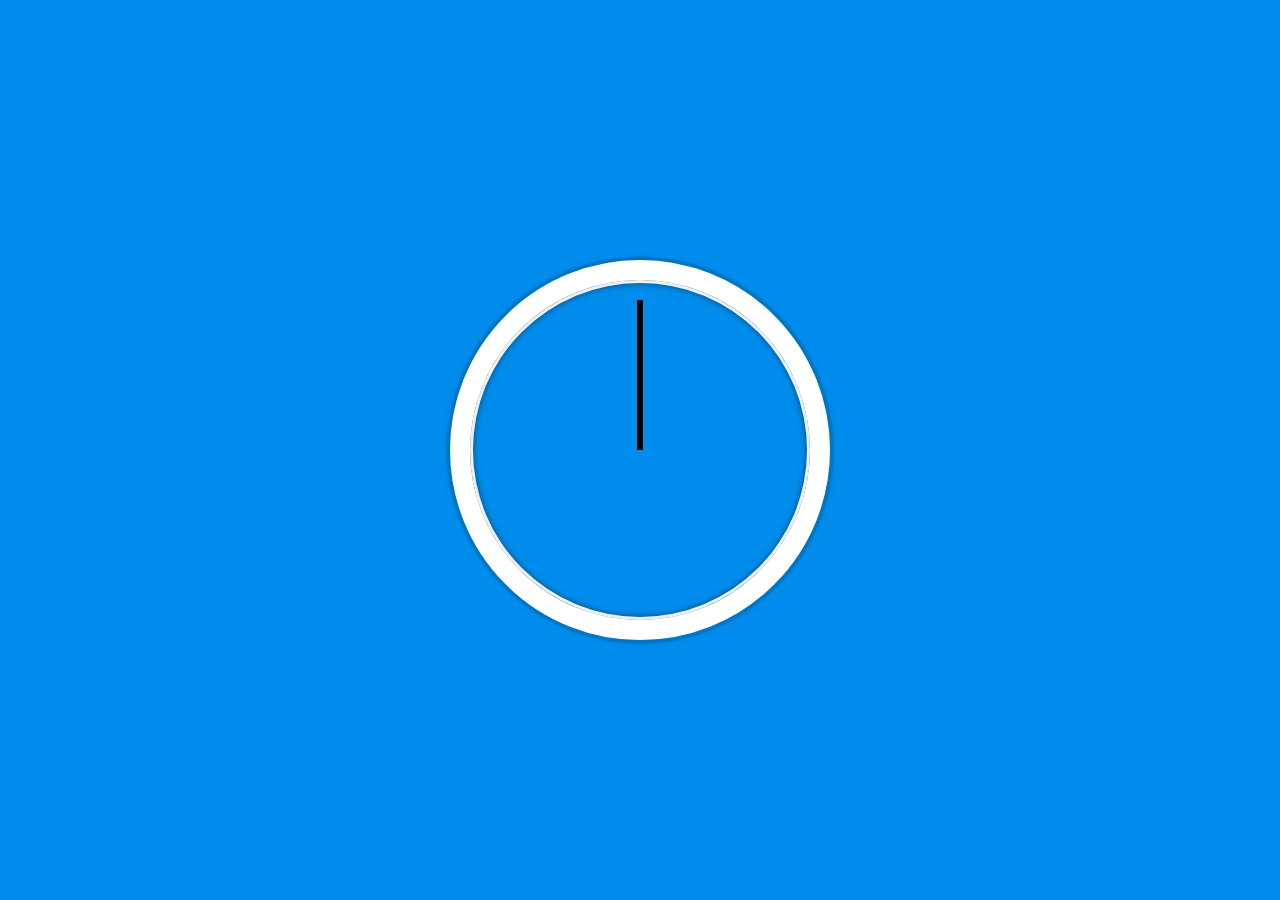
<file: 02 - JS and CSS Clock/index-START.html>
<!DOCTYPE html>
<html lang="en">
<head>
  <meta charset="UTF-8">
  <title>JS + CSS Clock</title>
</head>
<body>


    <div class="clock">
      <div class="clock-face">
        <div class="hand hour-hand"></div>
        <div class="hand min-hand"></div>
        <div class="hand second-hand"></div>
      </div>
    </div>


  <style>
    html {
      background: #018DED url(https://unsplash.it/1500/1000?image=881&blur=5);
      background-size: cover;
      font-family: 'helvetica neue';
      text-align: center;
      font-size: 10px;
    }

    body {
      margin: 0;
      font-size: 2rem;
      display: flex;
      flex: 1;
      min-height: 100vh;
      align-items: center;
    }

    .clock {
      width: 30rem;
      height: 30rem;
      border: 20px solid white;
      border-radius: 50%;
      margin: 50px auto;
      position: relative;
      padding: 2rem;
      box-shadow:
        0 0 0 4px rgba(0,0,0,0.1),
        inset 0 0 0 3px #EFEFEF,
        inset 0 0 10px black,
        0 0 10px rgba(0,0,0,0.2);
    }

    .clock-face {
      position: relative;
      width: 100%;
      height: 100%;
      transform: translateY(-3px); /* account for the height of the clock hands */
    }

    .hand {
      width: 50%;
      height: 6px;
      background: black;
      position: absolute;
      top: 50%;
      transform-origin: 100%;
      transform :rotate(90deg);
      transition: all 0.05s;
      transition-timing-function: cubic-bezier(0.1, 2.7, 0.58, 1);
    }

  </style>

  <script>
  const secondHand = document.querySelector('.second-hand');
  const minHand = document.querySelector('.min-hand');
  const hourHand = document.querySelector('.hour-hand');
  function setDate () {
    const now = new Date();
    const seconds = now.getSeconds();
    const secondsDegrees = (( seconds / 60) * 360) + 90;
    secondHand.style.transform = `rotate(${secondsDegrees}deg)`;
    const minutes = now.getMinutes();
    const minutesDegreees = (( minutes / 60) * 360) + 90;
    minHand.style.transform = `rotate(${minutesDegreees}deg)`;
    const hours = now.getHours();
    const hoursDegreees = (( hours / 12) * 360) + 90;
    hourHand.style.transform = `rotate(${hoursDegreees}deg)`;
   }

   setInterval(setDate, 1000);

  </script>
</body>
</html>
</file>
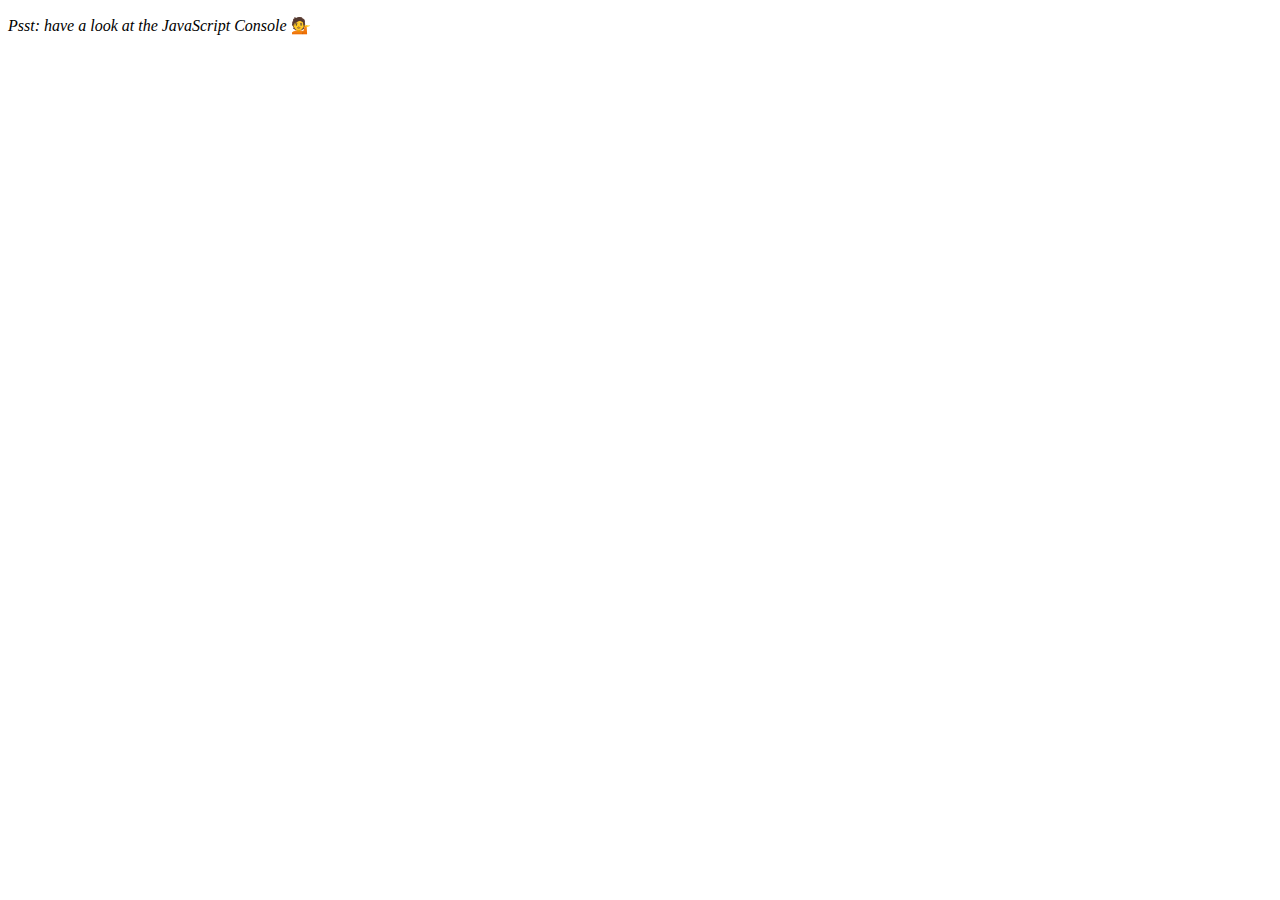
<file: 04 - Array Cardio Day 1/index-START.html>
<!DOCTYPE html>
<html lang="en">
<head>
  <meta charset="UTF-8">
  <title>Array Cardio 💪</title>
</head>
<body>
  <p><em>Psst: have a look at the JavaScript Console</em> 💁</p>
  <script>
    // Get your shorts on - this is an array workout!
    // ## Array Cardio Day 1

    // Some data we can work with

    const inventors = [
      { first: 'Albert', last: 'Einstein', year: 1879, passed: 1955 },
      { first: 'Isaac', last: 'Newton', year: 1643, passed: 1727 },
      { first: 'Galileo', last: 'Galilei', year: 1564, passed: 1642 },
      { first: 'Marie', last: 'Curie', year: 1867, passed: 1934 },
      { first: 'Johannes', last: 'Kepler', year: 1571, passed: 1630 },
      { first: 'Nicolaus', last: 'Copernicus', year: 1473, passed: 1543 },
      { first: 'Max', last: 'Planck', year: 1858, passed: 1947 },
      { first: 'Katherine', last: 'Blodgett', year: 1898, passed: 1979 },
      { first: 'Ada', last: 'Lovelace', year: 1815, passed: 1852 },
      { first: 'Sarah E.', last: 'Goode', year: 1855, passed: 1905 },
      { first: 'Lise', last: 'Meitner', year: 1878, passed: 1968 },
      { first: 'Hanna', last: 'Hammarström', year: 1829, passed: 1909 }
    ];

    const people = ['Beck, Glenn', 'Becker, Carl', 'Beckett, Samuel', 'Beddoes, Mick', 'Beecher, Henry', 'Beethoven, Ludwig', 'Begin, Menachem', 'Belloc, Hilaire', 'Bellow, Saul', 'Benchley, Robert', 'Benenson, Peter', 'Ben-Gurion, David', 'Benjamin, Walter', 'Benn, Tony', 'Bennington, Chester', 'Benson, Leana', 'Bent, Silas', 'Bentsen, Lloyd', 'Berger, Ric', 'Bergman, Ingmar', 'Berio, Luciano', 'Berle, Milton', 'Berlin, Irving', 'Berne, Eric', 'Bernhard, Sandra', 'Berra, Yogi', 'Berry, Halle', 'Berry, Wendell', 'Bethea, Erin', 'Bevan, Aneurin', 'Bevel, Ken', 'Biden, Joseph', 'Bierce, Ambrose', 'Biko, Steve', 'Billings, Josh', 'Biondo, Frank', 'Birrell, Augustine', 'Black, Elk', 'Blair, Robert', 'Blair, Tony', 'Blake, William'];

    // Array.prototype.filter()
    // 1. Filter the list of inventors for those who were born in the 1500's
    const inventors_sorted = inventors.filter(inventor => (inventor.year >= 1500 && inventor.year <= 1599));

    console.table(inventors_sorted);
    // Array.prototype.map()
    // 2. Give us an array of the inventors first and last names
    const inventors_names = inventors.map(inventor => (`${inventor.first} ${inventor.last}`));

    console.log(inventors_names);

    // Array.prototype.sort()
    // 3. Sort the inventors by birthdate, oldest to youngest
    const inventors_ages_sorted = inventors.sort((a, b) => (a.year > b.year ? 1 : -1));

    console.table(inventors_ages_sorted);
    // Array.prototype.reduce()
    // 4. How many years did all the inventors live all together?
    const sum_up = inventors.reduce((total, inventor) => {
      return total + inventor.passed - inventor.year;
    }, 0);

    console.log(sum_up);
    // 5. Sort the inventors by years lived
    const years_sorted = inventors.sort((a, b) => {
      const x = a.passed - a.year;
      const y = b.passed - b.year;
      return x > y ? 1 : -1;
    });

    console.table(years_sorted);
    // 6. create a list of Boulevards in Paris that contain 'de' anywhere in the name
    // https://en.wikipedia.org/wiki/Category:Boulevards_in_Paris


    // 7. sort Exercise
    // Sort the people alphabetically by last name
    const alphabetically = people.sort((a, b) => {
      const [x, y] = a.split(', ');
      const [z, k] = b.split(', ');
      return x > z ? 1 : -1;
    });
    console.log(alphabetically);

    // 8. Reduce Exercise
    // Sum up the instances of each of these
    const data = ['car', 'car', 'truck', 'truck', 'bike', 'walk', 'car', 'van', 'bike', 'walk', 'car', 'van', 'car', 'truck' ];

    const transportation = data.reduce((obj, item) => {
      if (!obj[item]) {
        obj[item] = 0;
      }
      obj[item]++;
      return obj;
    }, {})

    console.log(transportation);
  </script>
</body>
</html>
</file>
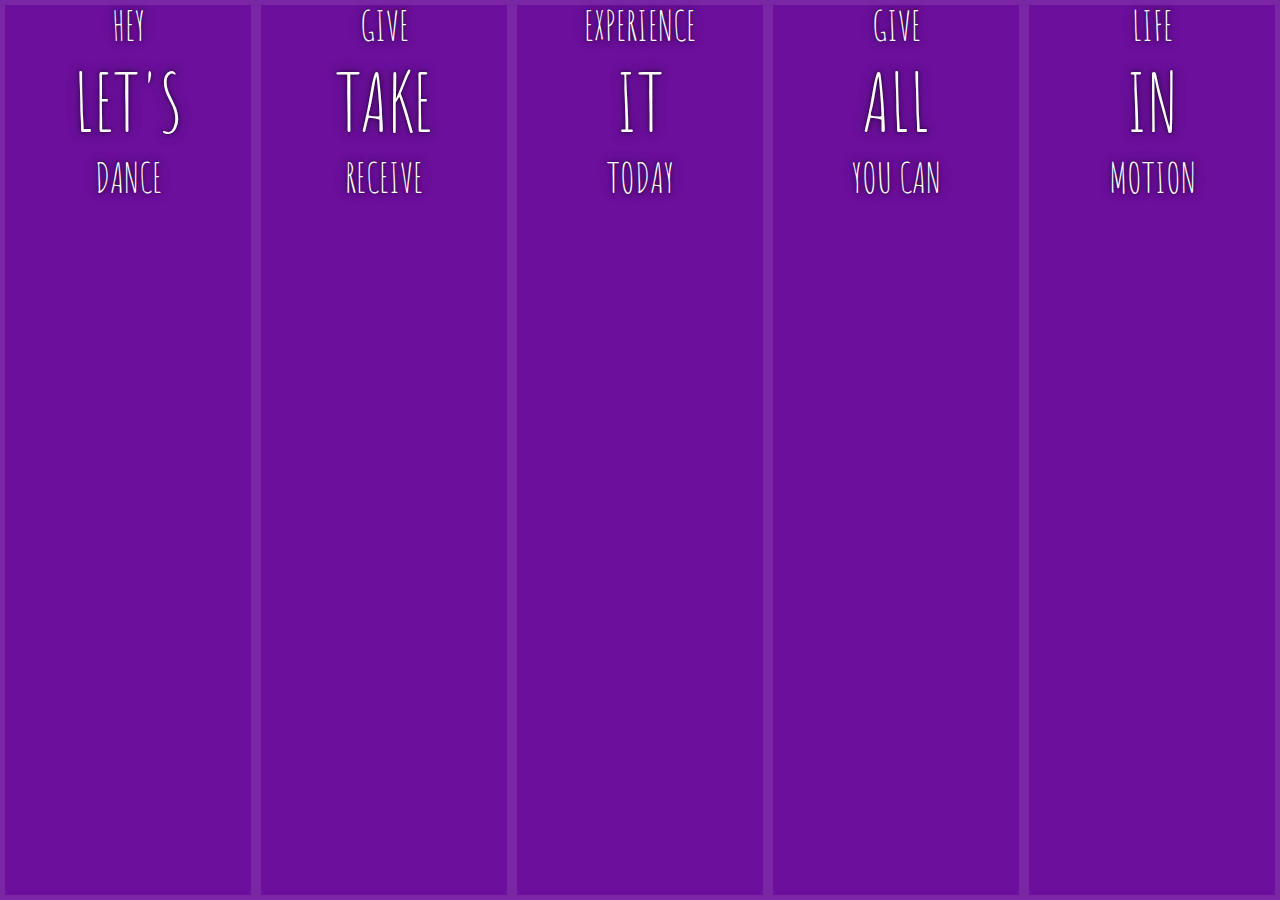
<file: 05 - Flex Panel Gallery/index-START.html>
<!DOCTYPE html>
<html lang="en">
<head>
  <meta charset="UTF-8">
  <title>Flex Panels 💪</title>
  <link href='https://fonts.googleapis.com/css?family=Amatic+SC' rel='stylesheet' type='text/css'>
</head>
<body>
  <style>
    html {
      box-sizing: border-box;
      background: #ffc600;
      font-family: 'helvetica neue';
      font-size: 20px;
      font-weight: 200;
    }

    body {
      margin: 0;
    }

    *, *:before, *:after {
      box-sizing: inherit;
    }

    .panels {
      min-height: 100vh;
      overflow: hidden;
      display: flex;
    }

    .panel {
      background: #6B0F9C;
      box-shadow: inset 0 0 0 5px rgba(255,255,255,0.1);
      color: white;
      text-align: center;
      align-items: center;
      /* Safari transitionend event.propertyName === flex */
      /* Chrome + FF transitionend event.propertyName === flex-grow */
      transition:
        font-size 0.7s cubic-bezier(0.61,-0.19, 0.7,-0.11),
        flex 0.7s cubic-bezier(0.61,-0.19, 0.7,-0.11),
        background 0.2s;
      font-size: 20px;
      background-size: cover;
      background-position: center;
      flex: 1;
    }

    .panel1 { background-image:url(https://source.unsplash.com/gYl-UtwNg_I/1500x1500); }
    .panel2 { background-image:url(https://source.unsplash.com/rFKUFzjPYiQ/1500x1500); }
    .panel3 { background-image:url(https://images.unsplash.com/photo-1465188162913-8fb5709d6d57?ixlib=rb-0.3.5&q=80&fm=jpg&crop=faces&cs=tinysrgb&w=1500&h=1500&fit=crop&s=967e8a713a4e395260793fc8c802901d); }
    .panel4 { background-image:url(https://source.unsplash.com/ITjiVXcwVng/1500x1500); }
    .panel5 { background-image:url(https://source.unsplash.com/3MNzGlQM7qs/1500x1500); }

    /* Flex Children */
    .panel > * {
      margin: 0;
      width: 100%;
      transition: transform 0.5s;
    }

    .panel p {
      text-transform: uppercase;
      font-family: 'Amatic SC', cursive;
      text-shadow: 0 0 4px rgba(0, 0, 0, 0.72), 0 0 14px rgba(0, 0, 0, 0.45);
      font-size: 2em;
    }

    .panel p:nth-child(2) {
      font-size: 4em;
    }

    .panel.open {
      font-size: 40px;
    }

  </style>


  <div class="panels">
    <div class="panel panel1">
      <p>Hey</p>
      <p>Let's</p>
      <p>Dance</p>
    </div>
    <div class="panel panel2">
      <p>Give</p>
      <p>Take</p>
      <p>Receive</p>
    </div>
    <div class="panel panel3">
      <p>Experience</p>
      <p>It</p>
      <p>Today</p>
    </div>
    <div class="panel panel4">
      <p>Give</p>
      <p>All</p>
      <p>You can</p>
    </div>
    <div class="panel panel5">
      <p>Life</p>
      <p>In</p>
      <p>Motion</p>
    </div>
  </div>

  <script>

  </script>



</body>
</html>
</file>
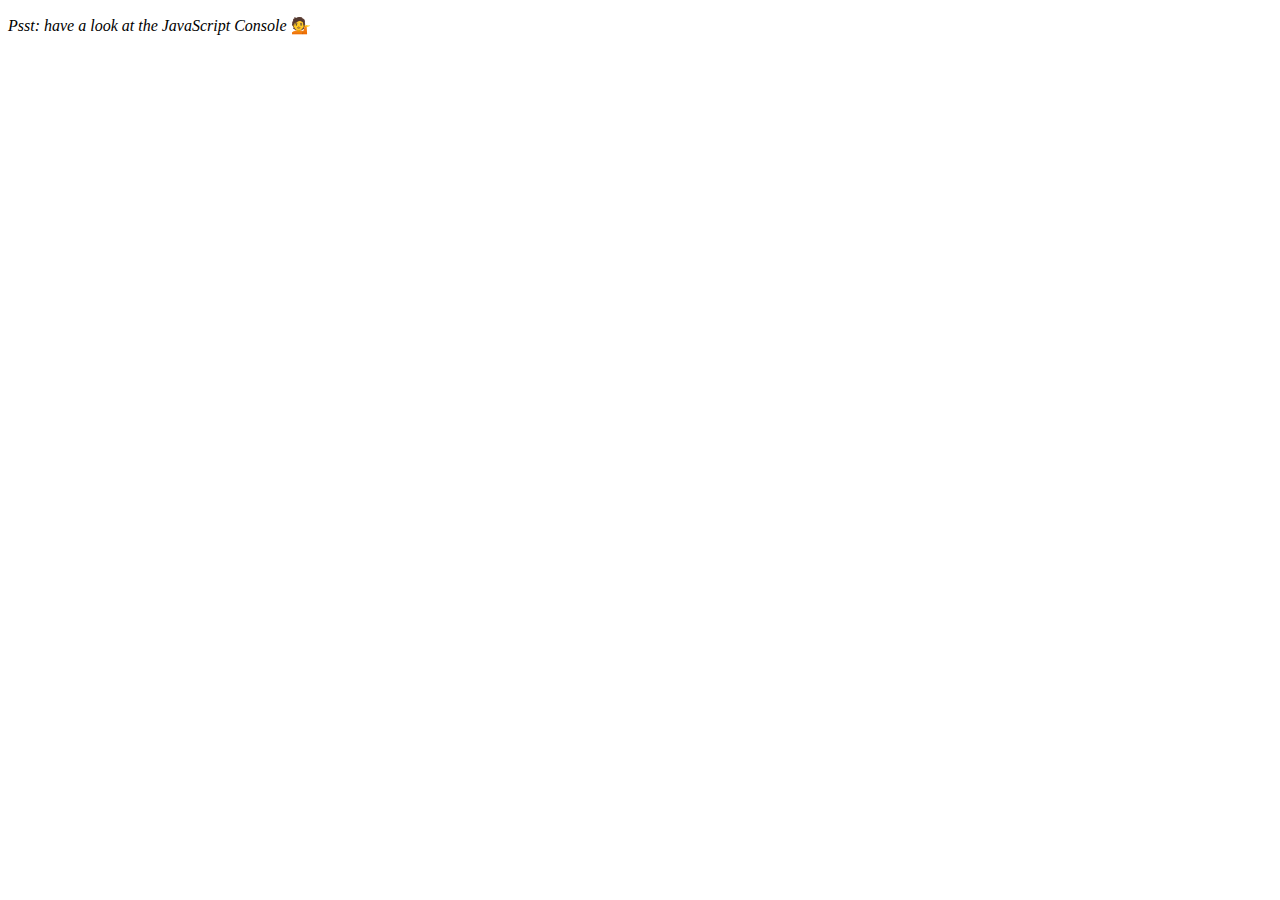
<file: 07 - Array Cardio Day 2/index-START.html>
<!DOCTYPE html>
<html lang="en">
<head>
  <meta charset="UTF-8">
  <title>Array Cardio 💪💪</title>
</head>
<body>
  <p><em>Psst: have a look at the JavaScript Console</em> 💁</p>
  <script>
    // ## Array Cardio Day 2

    const people = [
      { name: 'Wes', year: 1988 },
      { name: 'Kait', year: 1986 },
      { name: 'Irv', year: 1970 },
      { name: 'Lux', year: 2015 }
    ];

    const comments = [
      { text: 'Love this!', id: 523423 },
      { text: 'Super good', id: 823423 },
      { text: 'You are the best', id: 2039842 },
      { text: 'Ramen is my fav food ever', id: 123523 },
      { text: 'Nice Nice Nice!', id: 542328 }
    ];

    // Some and Every Checks
    // Array.prototype.some() // is at least one person 19 or older?
    const adult = people.some(p => ((new Date()).getFullYear()) - p.year >= 19);
    console.log(adult);
    // Array.prototype.every() // is everyone 19 or older?
    const all_adult = people.every(p => ((new Date()).getFullYear()) - p.year >= 19);
    console.log(all_adult);
    // Array.prototype.find()
    // Find is like filter, but instead returns just the one you are looking for
    // find the comment with the ID of 823423
    const comment = comments.find(x => x.id === 823423);
    console.log(comment);
    // Array.prototype.findIndex()
    // Find the comment with this ID
    const comment_index = comments.findIndex(x => x.id === 823423);
    console.log(comment_index);
    // delete the comment with the ID of 823423
    // comments.splice(comment_index, 1);
    console.table(comments);

    const newComments = [
      ...comments.slice(0, comment_index),
      ...comments.slice(comment_index + 1)
    ];

    console.table(newComments);
  </script>
</body>
</html>
</file>
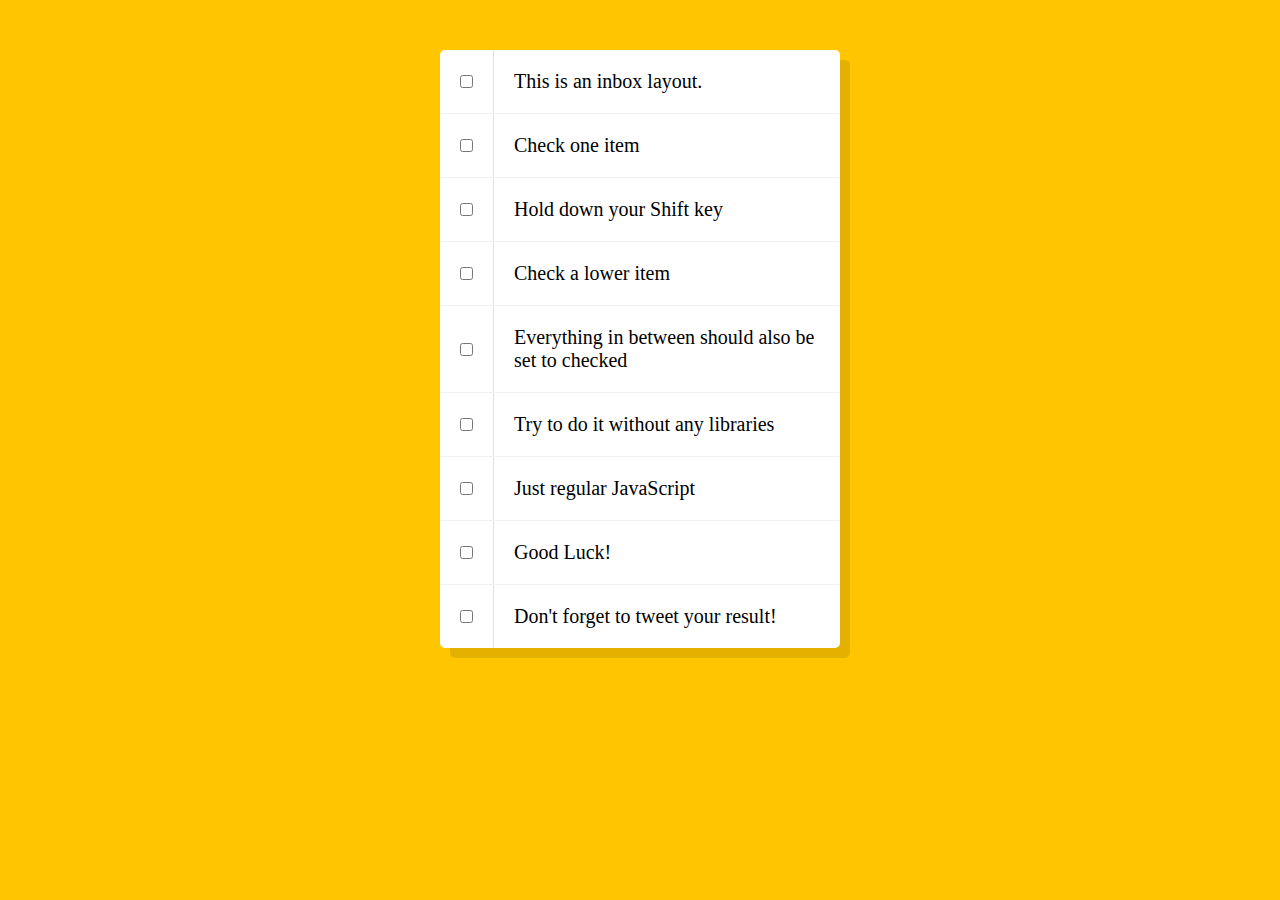
<file: 10 - Hold Shift and Check Checkboxes/index-START.html>
<!DOCTYPE html>
<html lang="en">
<head>
  <meta charset="UTF-8">
  <title>Hold Shift to Check Multiple Checkboxes</title>
</head>
<body>
  <style>

    html {
      font-family: sans-serif;
      background: #ffc600;
    }

    .inbox {
      max-width: 400px;
      margin: 50px auto;
      background: white;
      border-radius: 5px;
      box-shadow: 10px 10px 0 rgba(0,0,0,0.1);
    }

    .item {
      display: flex;
      align-items: center;
      border-bottom: 1px solid #F1F1F1;
    }

    .item:last-child {
      border-bottom: 0;
    }

    input:checked + p {
      background: #F9F9F9;
      text-decoration: line-through;
    }

    input[type="checkbox"] {
      margin: 20px;
    }

    p {
      margin: 0;
      padding: 20px;
      transition: background 0.2s;
      flex: 1;
      font-family:'helvetica neue';
      font-size: 20px;
      font-weight: 200;
      border-left: 1px solid #D1E2FF;
    }
  </style>
   <!--
   The following is a common layout you would see in an email client.

   When a user clicks a checkbox, holds Shift, and then clicks another checkbox a few rows down, all the checkboxes inbetween those two checkboxes should be checked.

  -->
  <div class="inbox">
    <div class="item">
      <input type="checkbox">
      <p>This is an inbox layout.</p>
    </div>
    <div class="item">
      <input type="checkbox">
      <p>Check one item</p>
    </div>
    <div class="item">
      <input type="checkbox">
      <p>Hold down your Shift key</p>
    </div>
    <div class="item">
      <input type="checkbox">
      <p>Check a lower item</p>
    </div>
    <div class="item">
      <input type="checkbox">
      <p>Everything in between should also be set to checked</p>
    </div>
    <div class="item">
      <input type="checkbox">
      <p>Try to do it without any libraries</p>
    </div>
    <div class="item">
      <input type="checkbox">
      <p>Just regular JavaScript</p>
    </div>
    <div class="item">
      <input type="checkbox">
      <p>Good Luck!</p>
    </div>
    <div class="item">
      <input type="checkbox">
      <p>Don't forget to tweet your result!</p>
    </div>
  </div>

<script>
  const checkboxes = document.querySelectorAll('.inbox input');
  const tasks = document.querySelectorAll('.inbox p');

  let lastChecked;

  function handleCheck(e) {
    let inBetween = false;
    if (e.shiftKey && this.checked) {
      checkboxes.forEach(checkbox => {
        if (checkbox === this || checkbox === lastChecked) {
          inBetween = !inBetween;
        }
        if (inBetween) {
          checkbox.checked = true;
        }
      });
    }
  lastChecked = this;
  }

  function removeCheck(e) {
    checkboxes.checked = false;
  }

checkboxes.forEach(checkbox => checkbox.addEventListener('click', handleCheck));
tasks.forEach(task => task.addEventListener('click', removeCheck));
</script>
</body>
</html>
</file>
